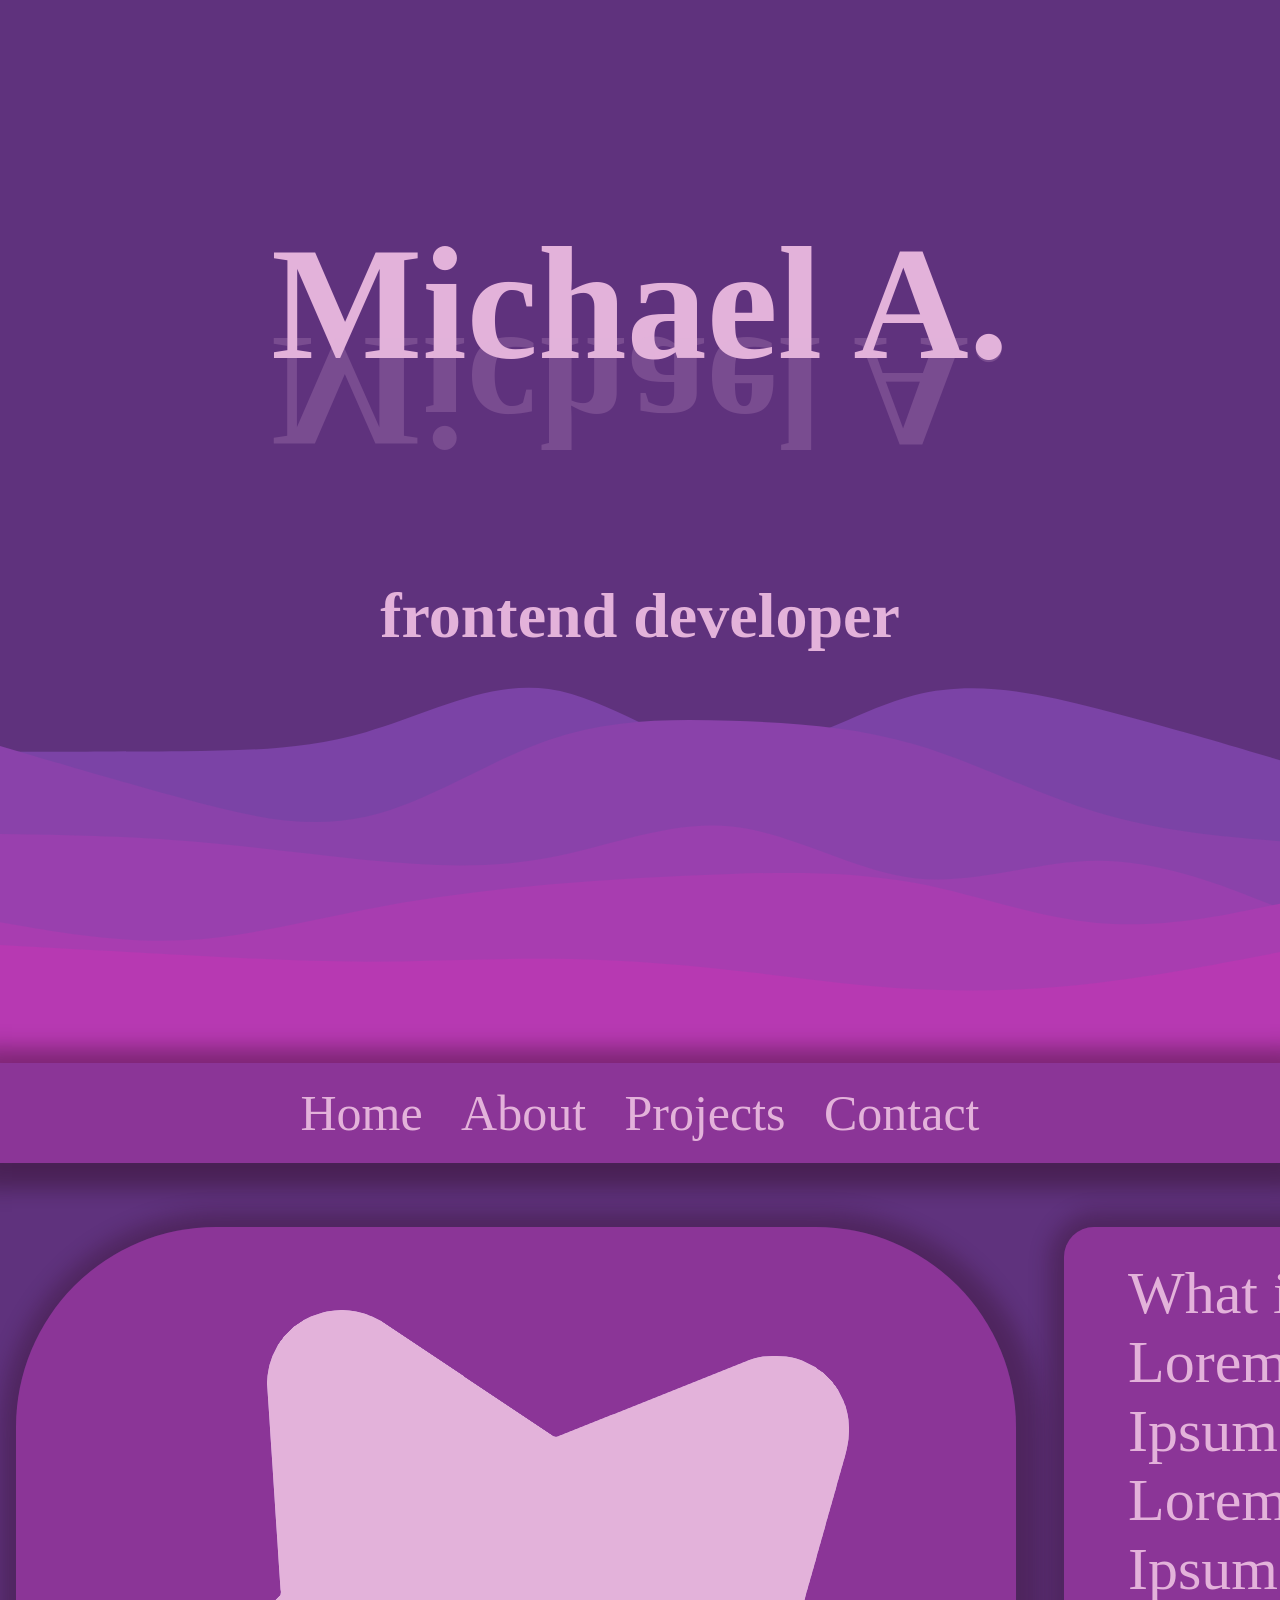
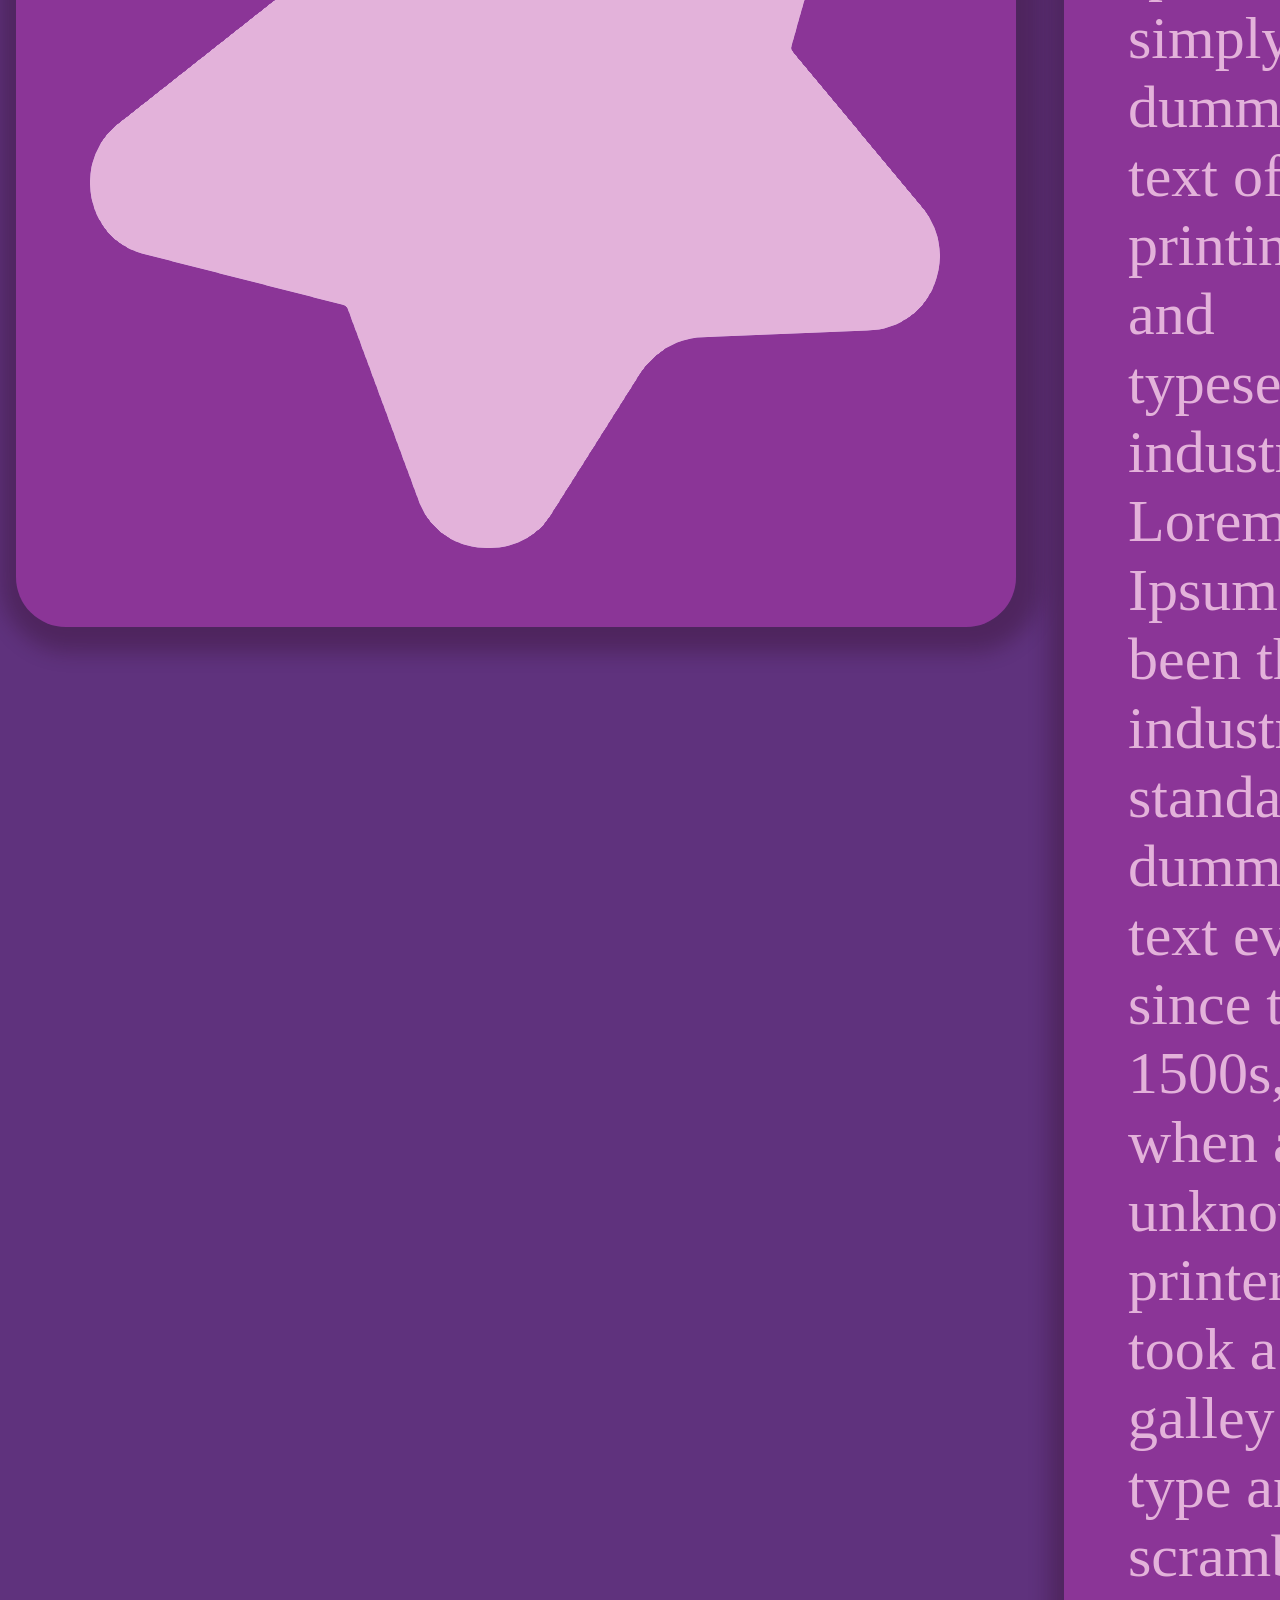
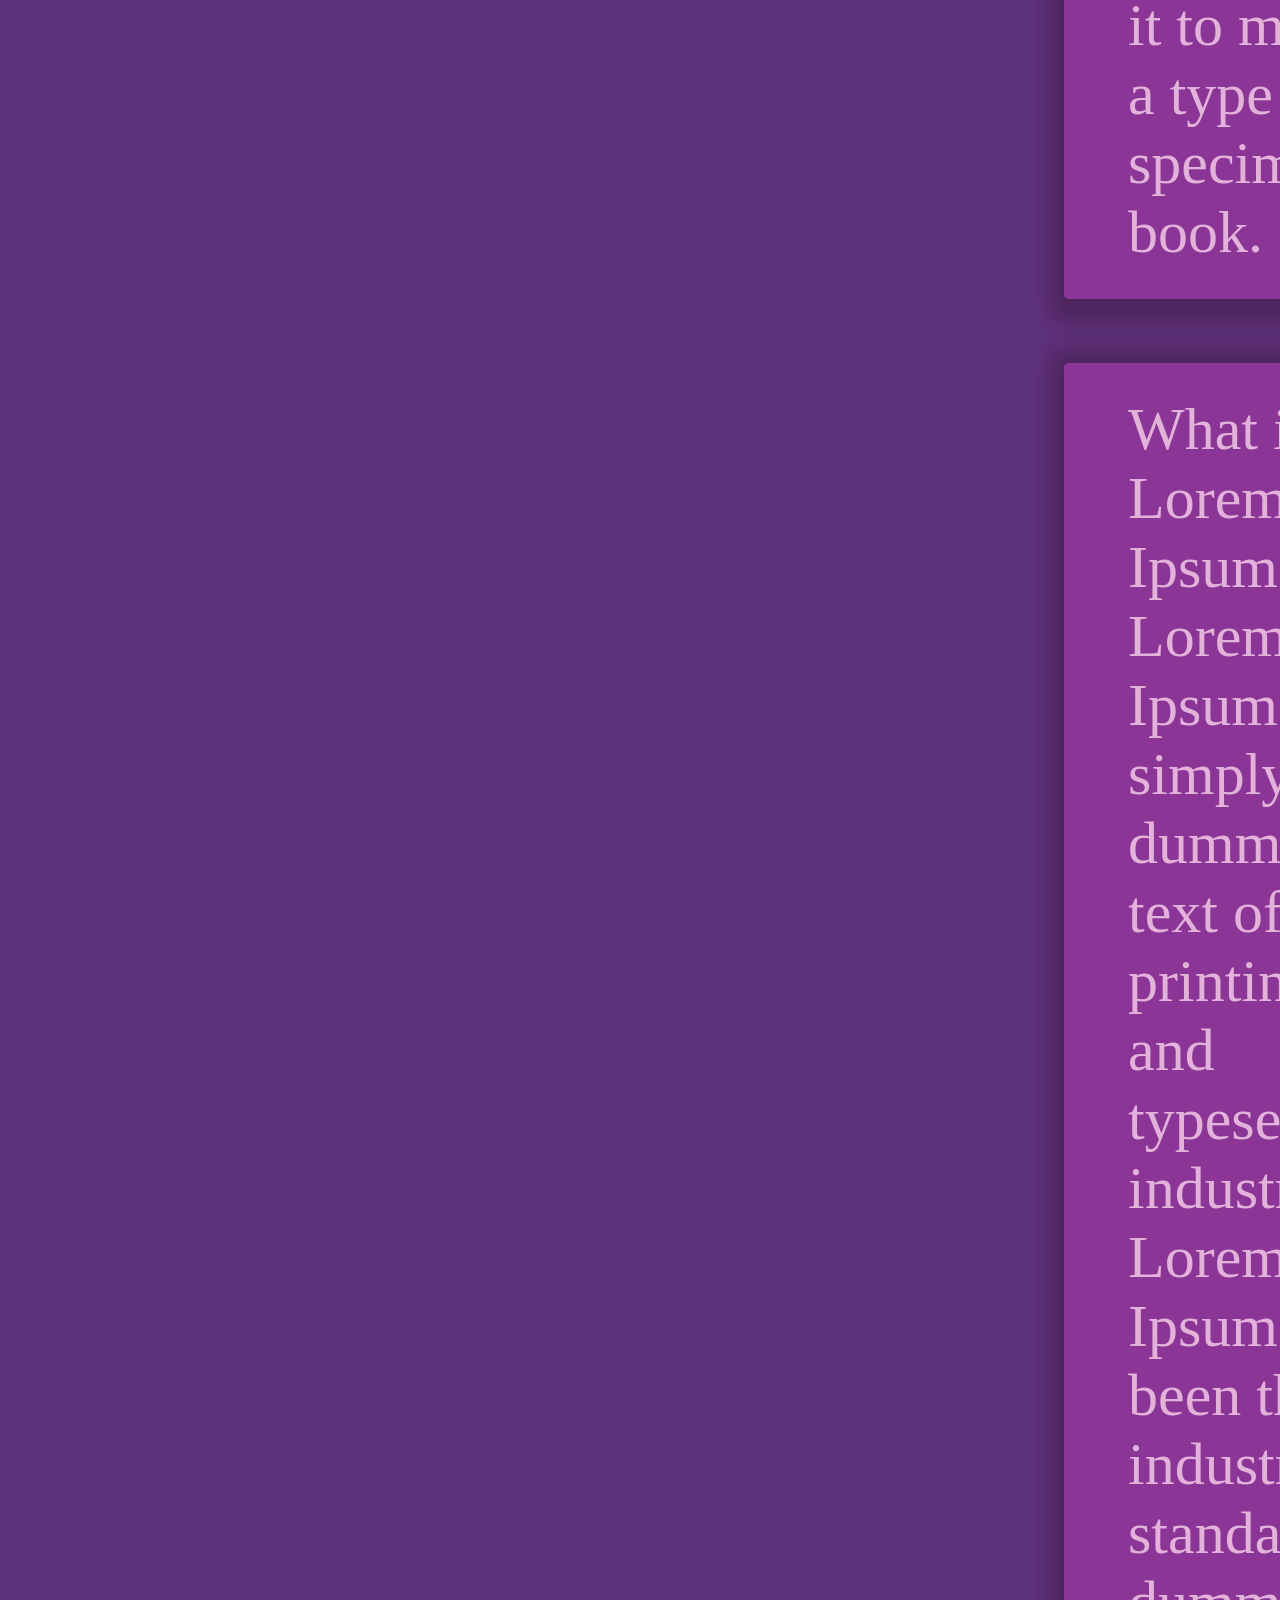
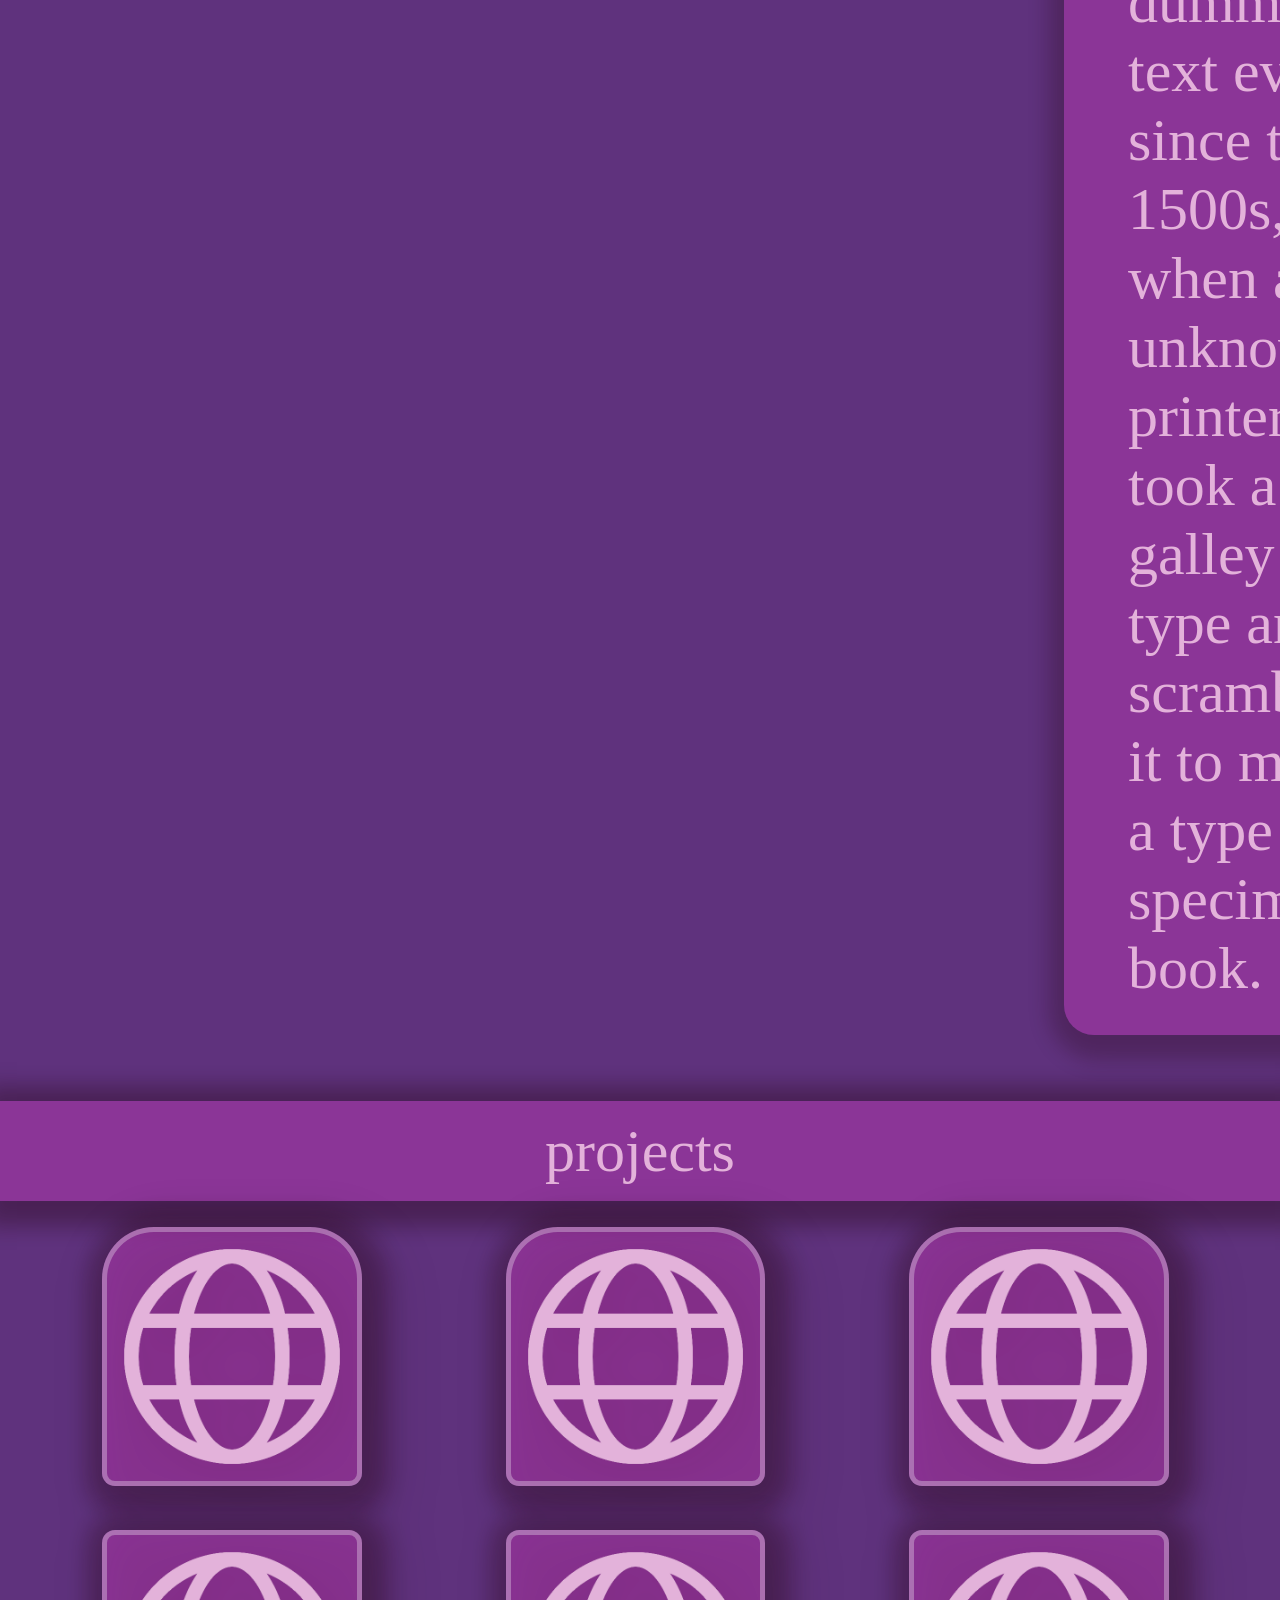
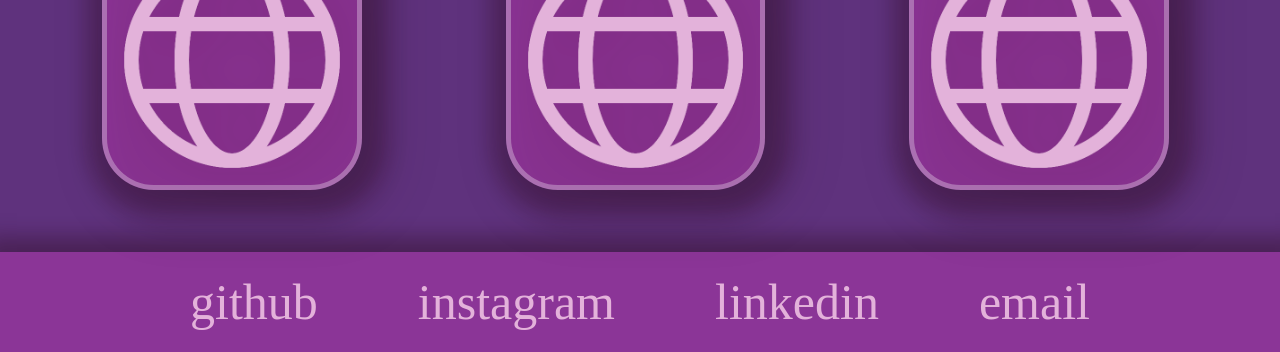
<file: index.html>
<!DOCTYPE html>
<html lang="en">
<head>
    <meta charset="UTF-8">
    <meta name="viewport" content="width=device-width, initial-scale=1.0">
    <title>Portfolio</title>
    <link rel = "stylesheet" href="style.css">
</head>
<body> 
    <header id="home">
        
        <h1>Michael A.</h1>
        <h1 class="flip">Michael A.</h1>
        <h2>frontend developer</h2>
        <img class = headerimg src = "layered-waves-haikei.svg" alt = "some image">

    </header>
    <nav class = "top">
        <a href="#home">Home</a>
        <a href="#about">About</a>
        <a href="#projects">Projects</a>
        <a href="#contact">Contact</a>
        
        
    </nav>
    <article>
        <img class = articleimg src = "second_star.png" alt="another image">
       
        <main>
            
                    <section id="about">
                        <p class="aboutme">What is Lorem Ipsum?

            Lorem Ipsum is simply dummy text of the printing and typesetting industry. Lorem Ipsum has been the industry's standard dummy 
            text ever since the 1500s, when an unknown printer took a galley of type and scrambled it to make a type specimen book. </p>
                        
                    </section>


                    <aside>
                            <p class="myskills">What is Lorem Ipsum?

            Lorem Ipsum is simply dummy text of the printing and typesetting industry. Lorem Ipsum has been the industry's standard dummy 
            text ever since the 1500s, when an unknown printer took a galley of type and scrambled it to make a type specimen book. </p>
                    </aside>
             
        </main>
    </article>
    <nav class = "bottom">
        <p class="projectsnav">projects</p>
    </nav>
              

<projects id="projects">
                <a href="home"> <img class= linkimg src="internet.png"></a>
                <a href="about">  <img class= linkimg src="internet.png"></a>
                <a href="#projects">                <img class= linkimg src="internet.png"></a>
                
                
                <a href="#contact">                 <img class= linkimg2 src="internet.png"></a>
                <a href="#projects">                <img class= linkimg2 src="internet.png"></a>
                <a href="#projects">                 <img class= linkimg2 src="internet.png"></a>
</projects>


<footer id="contact">
        <a href="https://github.com/silvamike1710-oss">github</a>
        <a href="#about">instagram</a>
        <a href="#projects">linkedin</a>
        <a href="mailto:silvamike1710@gmail.com">email</a>
</footer>

</body> 
</html>
</file>
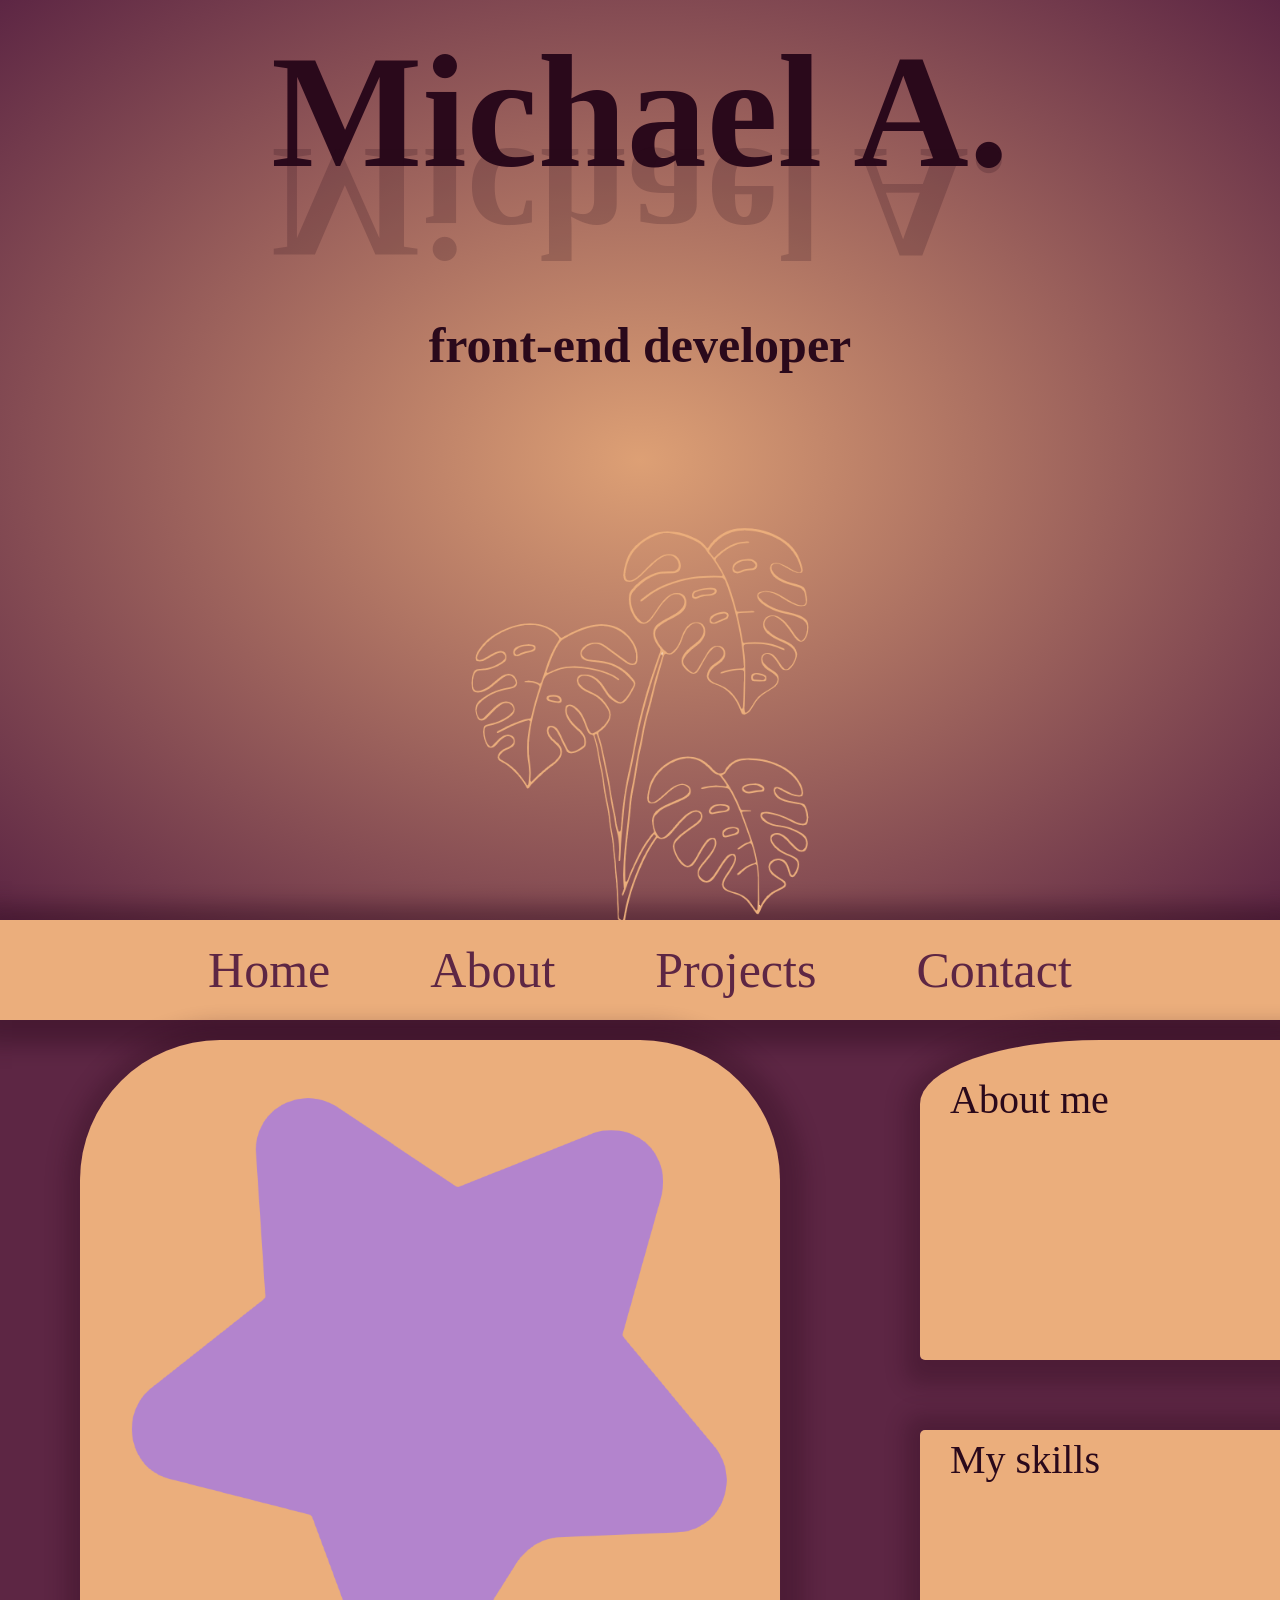
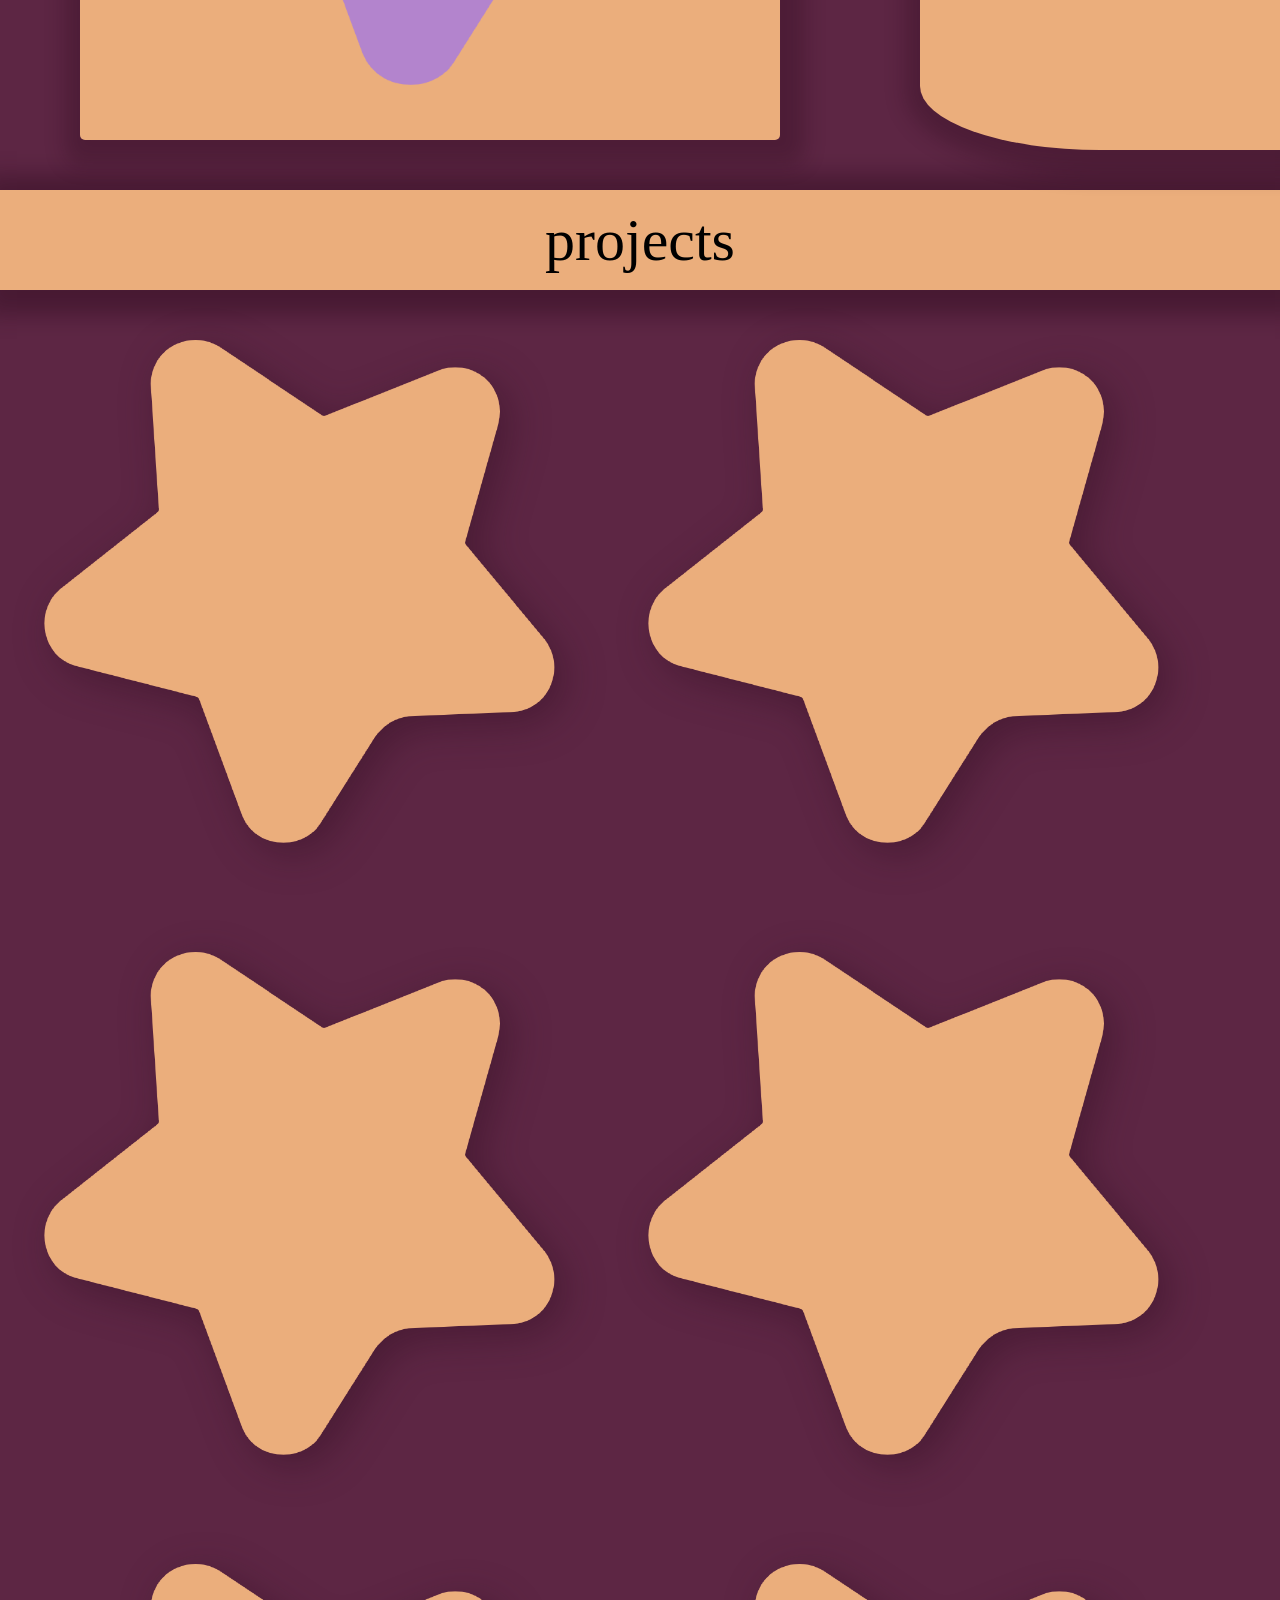
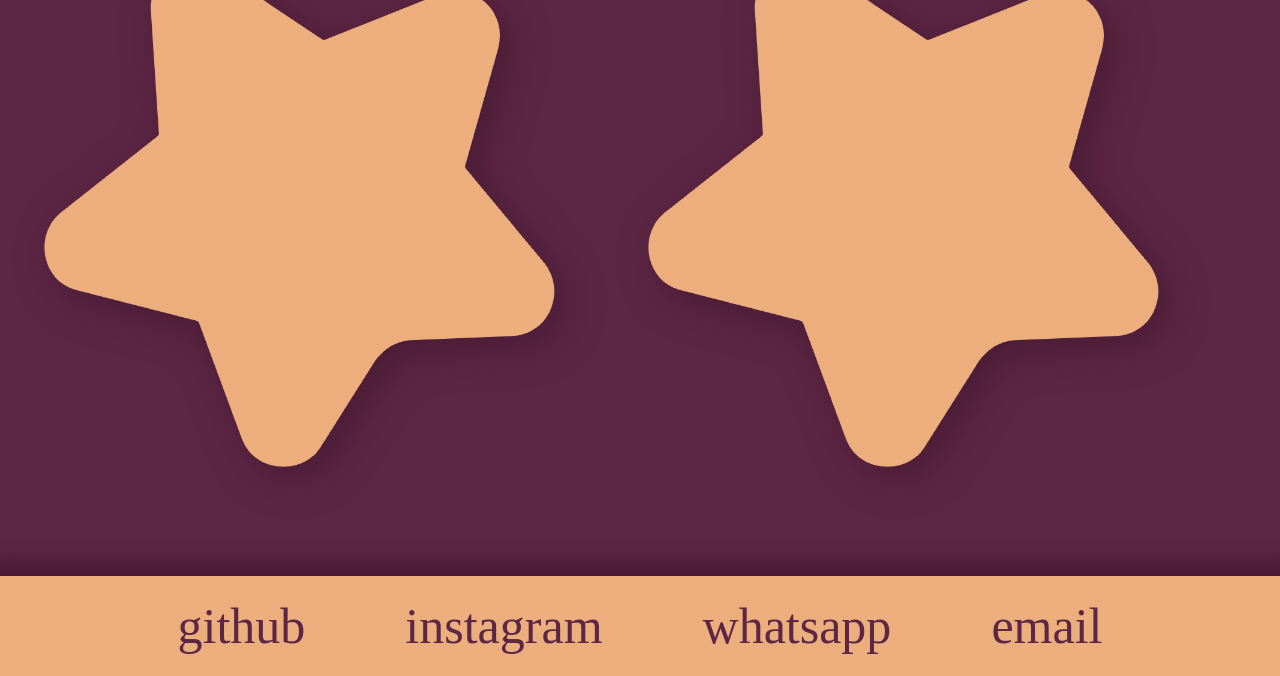
<file: Main Page/index.html>
<!DOCTYPE html>
<html lang="en">
<head>
    <meta charset="UTF-8">
    <meta name="viewport" content="width=device-width, initial-scale=1.0">
    <title>Portfolio</title>
    <link rel = "stylesheet" href="pretty.css">
</head>
<body> 
    <header id="home">
        
        <h1>Michael A.</h1>
        <h1 class="flip">Michael A.</h1>
        <h2>front-end developer</h2>
        <img class = headerimg src = "monstera.png" alt = "some image">

    </header>
    <nav class = "top">
        <a href="#home">Home</a>
        <a href="#about">About</a>
        <a href="#projects">Projects</a>
        <a href="#contact">Contact</a>
        
        
    </nav>
    <article>
        <img class = articleimg src = "second_star.png" alt="another image">
       
        <section id="about">
            <p class="aboutme">About me</p>
            <aside>
                <p class="myskills">My skills</p>
            </aside>
        </section>
    </article>
    <nav class = "bottom">
        <p class="projectsnav">projects</p>
    </nav>
              

<projects id="projects">
                <a href="First project/bones.html"><img class= linkimg src="third_star.png"></a>
                <a href="CrudCrud/FunnyName.html"><img class= linkimg src="third_star.png"></a>
                <a href="#projects"><img class= linkimg src="third_star.png"></a>
                <a href="#contact"><img class= linkimg src="third_star.png"></a>
                <a href="#projects"><img class= linkimg src="third_star.png"></a>
                <a href="#contact"><img class= linkimg src="third_star.png"></a>
</projects>


<footer id="contact">
        <a href="https://github.com/silvamike1710-oss">github</a>
        <a href="#about">instagram</a>
        <a href="#projects">whatsapp</a>
        <a href="mailto:silvamike1710@gmail.com">email</a>
</footer>

</body> 
</html>
</file>
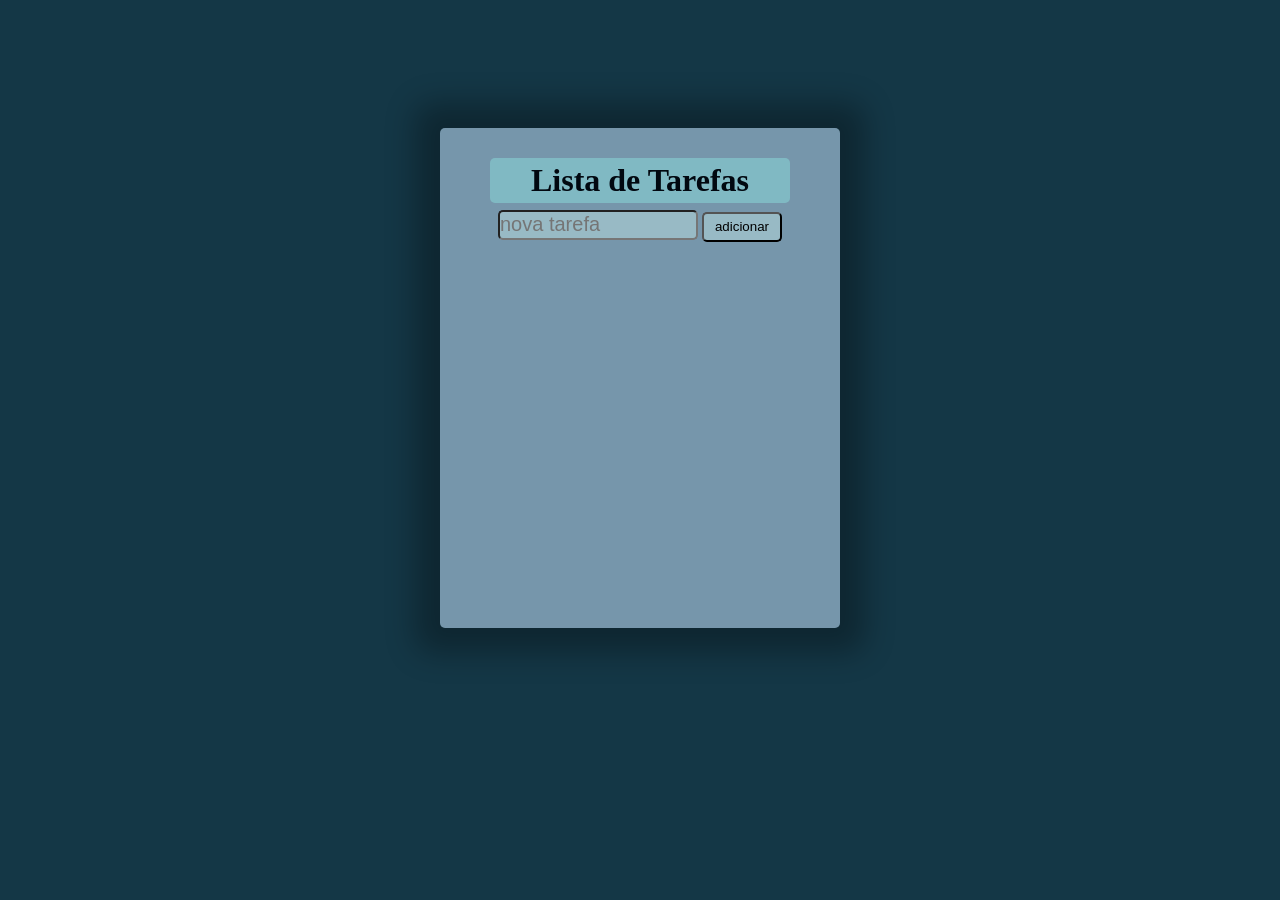
<file: Main Page/CrudCrud/index.html>
<!DOCTYPE html>
<html lang="en">
<head>
    <meta charset="UTF-8">
    <meta name="viewport" content="width=device-width, initial-scale=1.0">
    <title>Document</title>
    <link rel="stylesheet" href="style.css">
</head>
    <body>
        <section>
            <h2>Lista de Tarefas</h2>
            <form>
                <input id="tarefa" type="text" placeholder="nova tarefa" required>
                <button id="add" type="button">adicionar</button>
            </form>

            <ul id="listatarefas">
                
            </ul>
        </section>
        <script src="FunnyName.js"></script>
    </body>

</html>
</file>
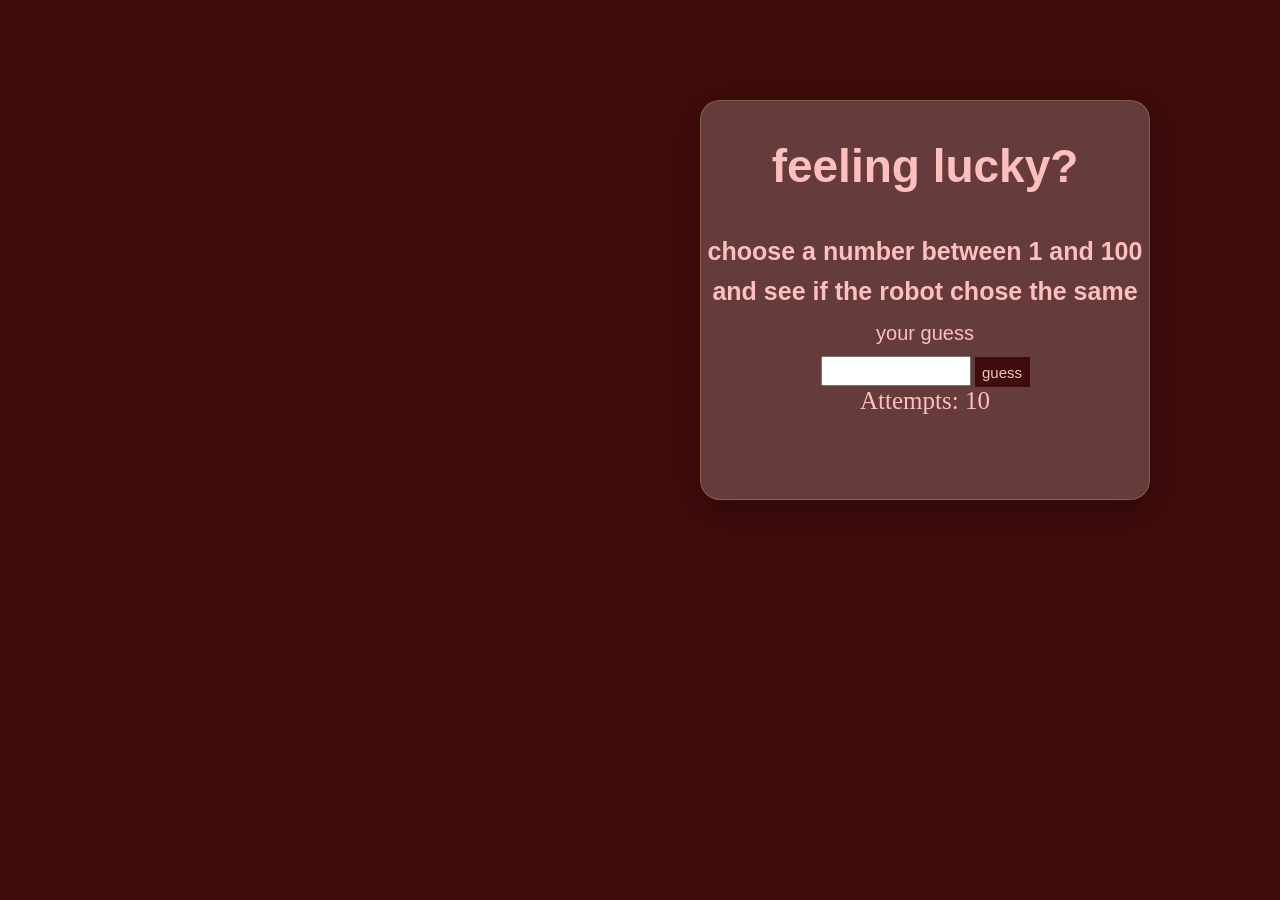
<file: Main Page/RandomNumber/index.html>
<!DOCTYPE html>
<html lang="en">
<head>
    <meta charset="UTF-8">
    <meta name="viewport" content="width=device-width, initial-scale=1.0">
    <title>Document</title>
    <link rel="stylesheet" href="Skin.css">
    <script src="Organs.js" defer></script>

</head>
<body>  
      <div>  
        <header>
                <h1>feeling lucky?</h1>
                <h2>choose a number between 1 and 100 and see if the robot chose the same</h2>
        </header>
            <section>
                <label id="guesslab">your guess</label>
                <input id="guess">
                <button onclick="checkGuess()">guess</button>

                <p id="result"></p>
                <p id="guessp"></p>
                <p id="counter"> Attempts: 10</p>

            </section>
      </div>
    
</body>
</html>
</file>
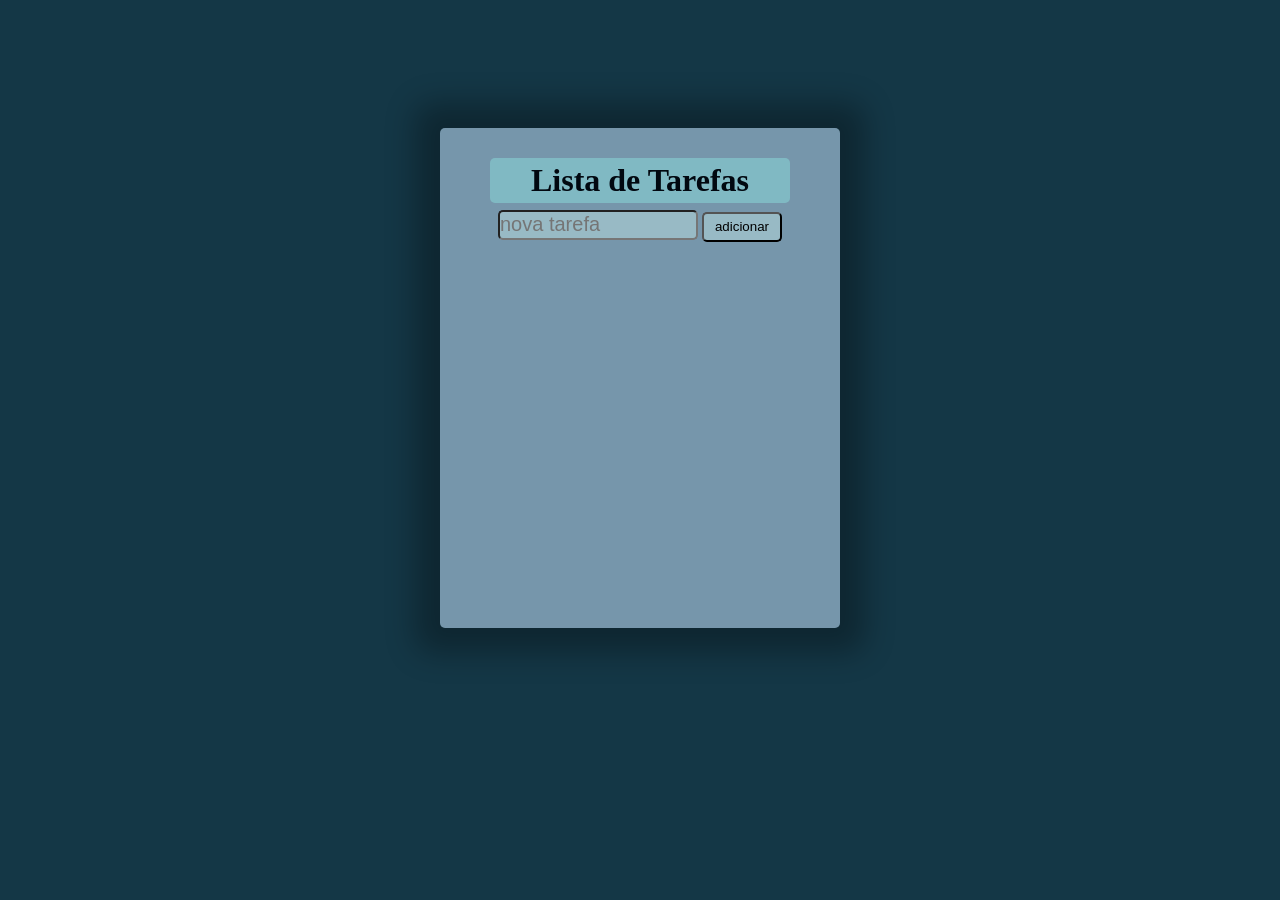
<file: Main Page/CrudCrud/FunnyName.html>
<!DOCTYPE html>
<html lang="en">
<head>
    <meta charset="UTF-8">
    <meta name="viewport" content="width=device-width, initial-scale=1.0">
    <title>Document</title>
    <link rel="stylesheet" href="FunnyName.css">
</head>
    <body>
        <section>
            <h2>Lista de Tarefas</h2>
            <form>
                <input id="tarefa" type="text" placeholder="nova tarefa" required>
                <button id="add" type="button">adicionar</button>
            </form>

            <ul id="listatarefas">
                
            </ul>
        </section>
        <script src="FunnyName.js"></script>
    </body>

</html>
</file>
<file: style.css>
* {
  margin: 0;
  padding: 0;
  box-sizing: border-box;
}

body {
    background: rgb(95, 50, 125)
    
}

p {
    font-family: "arial narrow 7";
}

/*Main Header*/
header {
    align-items: center;
    text-align: center;
    font-size: 80px;
    width: 100%;
    height: auto;
    line-height: 26rem;
    display: flex;
    justify-content: center;
    flex-direction: column;
}
h1 {
    font-family: corela;
    line-height: 2rem;
    color:rgb(227, 178, 218);
    margin-top: 18rem;
}
.flip {
    margin-top: 3.5rem;
    display: inline-block;
    transform: scaleY(-1);
    color: rgba(227, 178, 218, 0.2);
}
h2{
        font-family: corela;
        font-size: 4rem;
        color:rgb(227, 178, 218);
        
    }
/*plant*/
.headerimg {
        width: 100%;
        display: block;
        z-index: -10;
        display: flex;
        margin-top: -48%;
    }
/**/


/* this is supposed to have a picture of me */



/*star thing, temporary*/
    
   
article {
    font-size: clamp(20px, 3vw, 45px);
    width: 100%;
    display: flex;
    color:rgba(227, 178, 218);
    gap: 3rem;
    align-items: flex-start;
    margin: 0;
    padding: 1rem;
    justify-content: flex-start;
   
}

.articleimg {
        width: 100%;

        background:rgba(183, 57, 178, 0.5);
        border-radius: 20% 20% 5% 5%;
        box-shadow:5px 5px 20px 20px rgba(42, 9, 27, 0.3);
        
        
}
main {
    display: flex;
    flex-direction: column;
    gap: 4rem;
    align-items: flex-end;
    
}
/* this has an about me */
section {
    padding: 2rem;
    width: 100%;
    height: auto;
    background:rgba(183, 57, 178, 0.5);
    margin:0;
    color:rgb(227, 178, 218);
    box-shadow:5px 5px 20px 20px rgba(42, 9, 27, 0.3);
    border-radius: 30px 30px 5px 5px;
    
}
/*inside section*/
.aboutme {
    font-size: clamp(20px, 5vw, 60px);
    margin-left: 2rem;
    color:rgb(227, 178, 218);
}

/*under section*/
aside {
    padding: 2rem;
    width: 100%;
    height: auto;
    background:rgba(183, 57, 178, 0.5);
    margin-top:2rem;
    margin:0;
    color:rgb(227, 178, 218);
    box-shadow:5px 5px 20px 20px rgba(42, 9, 27, 0.3);
    border-radius: 5px 5px 30px 30px ;

}


/*inside aside*/
.myskills {
    font-size: clamp(20px, 5vw, 60px);
    margin-left: 2rem;
    color:rgb(227, 178, 218);
    


}
@media (max-width: 768px){

    article {
        display: flex;
        flex-direction: column;   
        min-height: 100vh;
        gap: 2rem;
        margin: 0;
        padding: 1rem;
    }

    .articleimg {
        width: 100%;   
    }

    
main {
        align-items: stretch;
    }

    section,
    aside {
        width: 100%;   
        margin: 0;   
        align-self: center;  
    }
}
/*nav things*/
a:hover {
    text-decoration: none;
    font-size: 50px;
    color: rgb(256, 206, 111);
}

a:visited {
    text-decoration: none;
    font-size: 50px;
    color:rgb(197, 102, 50);
}


a {
    text-decoration: none;
    font-size: 50px;
    color:rgb(227, 178, 218);
    
}

.top {
    font-size: 60px;
    text-align: center;
    align-items: center;
    width: 100% ;
    height: 100px;
    background:rgba(183, 57, 178, 0.5);
    line-height: 100px;
    display: flex;
    gap:  clamp(0.5rem, 3vw, 3rem);
    justify-content: center;
    font-family: "arial narrow 7";
    box-shadow:0px 5px 20px 20px rgba(42, 9, 27, 0.4);
    margin-bottom: 3rem;
}
.bottom {
    margin-top: 50px;
    font-size: 60px;
    text-align: center;
    align-items: center;
    width: 100% ;
    height: 100px;
    background:rgba(183, 57, 178, 0.5);
    line-height: 100px;
    display: flex;
    gap:  clamp(0.5rem, 3vw, 3rem);
    justify-content: center;
    box-shadow:5px 5px 20px 20px rgba(42, 9, 27, 0.4);
    color: rgb(227, 178, 218);

}

/*gotta grid this*/
projects {
    display: grid;
    grid-template-columns: repeat(3, 1fr);
    gap: 2rem;
    margin-top: 2%;
    margin-left: 8%;
    margin-right: 0;
    justify-content: center;
    filter: drop-shadow(10px 10px 20px #2a091b66);
    justify-content: space-around;
    
}

/*each individual project*/

.linkimg {
        width: 70%;
        background:rgba(183, 57, 178, 0.5);
        border-radius: 20% 20% 5% 5%;
        box-shadow:5px 5px 20px 20px rgba(42, 9, 27, 0.3);
        border: 5px solid rgba(255, 255, 255, 0.3);
        box-sizing: border-box; 
        padding: 10px;
        color:rgba(227, 178, 218);
        
}
.linkimg2 {
        width: 70%;
        background:rgba(183, 57, 178, 0.5);
        border-radius: 5% 5% 20% 20% ;
        box-shadow:5px 5px 20px 20px rgba(42, 9, 27, 0.3);
        border: 5px solid rgba(255, 255, 255, 0.3);
        box-sizing: border-box; 
        padding: 10px;
        color:rgba(227, 178, 218);
}

footer {
    font-family:"arial narrow 7" ;
    font-size: 60px;
    margin-top: 50px;
    text-align: center;
    align-items: center;
    width: 100% ;
    height: 100px;
    background:rgba(183, 57, 178, 0.5);
    line-height: 00px;
    display: flex;
    gap: 100px;
    justify-content: center;
    box-shadow:5px 5px 20px 20px rgba(42, 9, 27, 0.4)


}
</file>
<file: Main Page/pretty.css>
* {
  margin: 0;
  padding: 0;
  box-sizing: border-box;
}

body {
    background: rgb(93, 38, 68)
}


header {
    align-items: center;
    text-align: center;
    font-size: 80px;
    width: 100%;
    height: 920px;
    background: radial-gradient(rgba(235, 173, 122, 0.9),rgba(93, 38, 68, 1));
    line-height: 250px;
    display: flex;
    justify-content: center;
    flex-direction: column;
}
h1 {
    font-family: corela;
    line-height: 35px;
    color:rgb(42, 9, 27);
    margin-top: 100px;
}
.flip {
    margin-top: 55px;
    display: inline-block;
    transform: scaleY(-1);
    color: rgba(42, 9, 27, 0.2);
}
h2{
        font-family: corela;
        font-size: 50px;
        color:rgb(42, 9, 27);
    }

.headerimg {
        width: 400px;
        height: 400px;
        display: block;
        margin-top: 55px;
        
    }
/* this is supposed to have a picture of me */
.articleimg {
        width: 700px;
        height: 700px;
        margin-left: 80px;
        margin-top: 20px;
        background: rgb(235, 174, 124);
        border-radius: 20% 20% 5px 5px;
        box-shadow:5px 5px 20px 20px rgba(42, 9, 27, 0.3)

}

article {
    font-size: 40px;
    display: flex;
    color:rgb(42, 9, 27);
    
}


/* this has an about me */
section {
    width: 900px;
    height: 320px;
    background: rgb(235, 174, 124);
    flex-direction: right;
    margin-top:20px;
    border-radius: 20% 20% 5px 5px;
    margin-left: 140px;
    color:rgb(42, 9, 27);
    box-shadow:5px 5px 20px 20px rgba(42, 9, 27, 0.3)
}
p {
    font-family: "arial narrow 7";
}
.aboutme {

    margin-top: 30px;
    margin-left: 30px;
    line-height: 60px;
    color:rgb(42, 9, 27);
    
    

}

.myskills {

    margin-top: 50px;
    margin-left: 30px;
    line-height: 60px;
    color:rgb(42, 9, 27);
    


}

aside {
    width: 900px;
    height: 320px;
    background: rgb(235, 174, 124);
    flex-direction: right;
    margin-top:300px;
    border-radius: 5px 5px 20% 20% ;
    margin-left: 0px;
    box-shadow:5px 5px 20px 20px rgba(42, 9, 27, 0.3)

}


a:hover {
    text-decoration: none;
    font-size: 50px;
    color: rgb(256, 206, 111);
}

a:visited {
    text-decoration: none;
    font-size: 50px;
    color:rgb(197, 102, 50);
}


a {
    text-decoration: none;
    font-size: 50px;
    color:rgb(93, 38, 68);
    
}

.top {
    font-size: 60px;
    text-align: center;
    align-items: center;
    width: 100% ;
    height: 100px;
    background:rgb(235, 174, 124);
    line-height: 100px;
    display: flex;
    gap: 100px;
    justify-content: center;
    font-family: "arial narrow 7";
    box-shadow:0px 5px 20px 20px rgba(42, 9, 27, 0.4)
}
.bottom {
    margin-top: 50px;
    font-size: 60px;
    text-align: center;
    align-items: center;
    width: 100% ;
    height: 100px;
    background:rgb(235, 174, 124);
    line-height: 100px;
    display: flex;
    gap: 100px;
    justify-content: center;
    box-shadow:5px 5px 20px 20px rgba(42, 9, 27, 0.4)

}
projects {
    flex-direction: row;
    filter: drop-shadow(10px 10px 20px #2a091b66);
    
}

.linkimg {
    width: 600px;
    height: 600px;
}

footer {
    font-family:"arial narrow 7" ;
    font-size: 60px;
    margin-top: 50px;
    text-align: center;
    align-items: center;
    width: 100% ;
    height: 100px;
    background:rgb(235, 174, 124);
    line-height: 00px;
    display: flex;
    gap: 100px;
    justify-content: center;
    box-shadow:5px 5px 20px 20px rgba(42, 9, 27, 0.4)


}
</file>
<file: Main Page/CrudCrud/style.css>
* {
  margin: 0;
  padding: 0;
  box-sizing: border-box;
}


    
body {
    text-align: center;
    align-items: center;
    background-color: rgb(20, 55, 70);
    margin:10%;
    font-family: orbitron;
}

section {
    color: rgb(1, 8, 16);
    text-align: center;
    align-items: center;
    width: 400px;
    height: 500px;
    background-color: rgba(160, 191, 214, 0.7);
    margin: 20px auto;
    line-height: 45px;
    border-radius: 5px;
    flex-direction: column;
    box-shadow: 0px 0px 30px 25px rgba(0, 0, 0, 0.3);
    display:flex;
}

h2 {
    font-size:32px;
    margin-top:30px;
    font-weight: bold;
    background-color: rgba(142, 238, 230, 0.4);
    border-radius: 5px;
    width: 300px;

}

input{
    width: 200px;
    height: 30px;
    font-size: 20px;
    background-color: rgba(203, 239, 236, 0.4);
    border-radius: 5px;
}
label {
    font-size: 20px;
}
button {
    width: 80px;
    height: 30px;
    background-color: rgba(203, 239, 236, 0.4);
    border-radius: 5px;
} 

ul {
    font-size: 30px;
    line-height: 19px;
}
</file>
<file: Main Page/RandomNumber/Skin.css>
* {
  margin: 0;
  padding: 0;
  box-sizing: border-box;
}

body {
    background-color: rgb(63, 11, 11);
}

div{
    text-align: center;
    align-items: center;
    width: 450px;
    height: 400px;
    border-radius: 20px;
    margin: 100px 100px 100px 700px;
    background: rgba(255, 255, 255, 0.2);
    backdrop-filter: blur(15px);
    -webkit-backdrop-filter: blur(15px);
    border: 1px solid rgba(255, 245, 59, 0.2);
    box-shadow: 0 8px 32px rgba(0, 0, 0, 0.25);
}

header {
    font-family: orbitron, Arial, sans-serif;
    color: rgb(255, 191, 191);
}

h1 {
    font-size: 46px;
    line-height: 130px;
}

h2 {
    font-size: 25px;
    line-height: 40px;
}

label {
    font-family: orbitron, arial, sans-serif;
    color: rgb(255, 191, 191);
    font-size: 20px;
    line-height: 45px;
    margin: 130px;
}

button {
    font-family: orbitron, arial, sans-serif;
    color: rgb(255, 191, 191);
    background-color: rgb(63, 11, 11);
    border: 0px;
    width: 55px;
    height: 30px;
    font-size:15px;
}

input {
    width: 150px;
    height: 30px;
    font-size: 20px;
}

p {
    font-size: 25px;
    color: rgb(255, 191, 191)
}
</file>
<file: Main Page/CrudCrud/FunnyName.css>
* {
  margin: 0;
  padding: 0;
  box-sizing: border-box;
}


    
body {
    text-align: center;
    align-items: center;
    background-color: rgb(20, 55, 70);
    margin:10%;
    font-family: orbitron;
}

section {
    color: rgb(1, 8, 16);
    text-align: center;
    align-items: center;
    width: 400px;
    height: 500px;
    background-color: rgba(160, 191, 214, 0.7);
    margin: 20px auto;
    line-height: 45px;
    border-radius: 5px;
    flex-direction: column;
    box-shadow: 0px 0px 30px 25px rgba(0, 0, 0, 0.3);
    display:flex;
}

h2 {
    font-size:32px;
    margin-top:30px;
    font-weight: bold;
    background-color: rgba(142, 238, 230, 0.4);
    border-radius: 5px;
    width: 300px;

}

input{
    width: 200px;
    height: 30px;
    font-size: 20px;
    background-color: rgba(203, 239, 236, 0.4);
    border-radius: 5px;
}
label {
    font-size: 20px;
}
button {
    width: 80px;
    height: 30px;
    background-color: rgba(203, 239, 236, 0.4);
    border-radius: 5px;
} 

ul {
    font-size: 30px;
    line-height: 19px;
}
</file>
